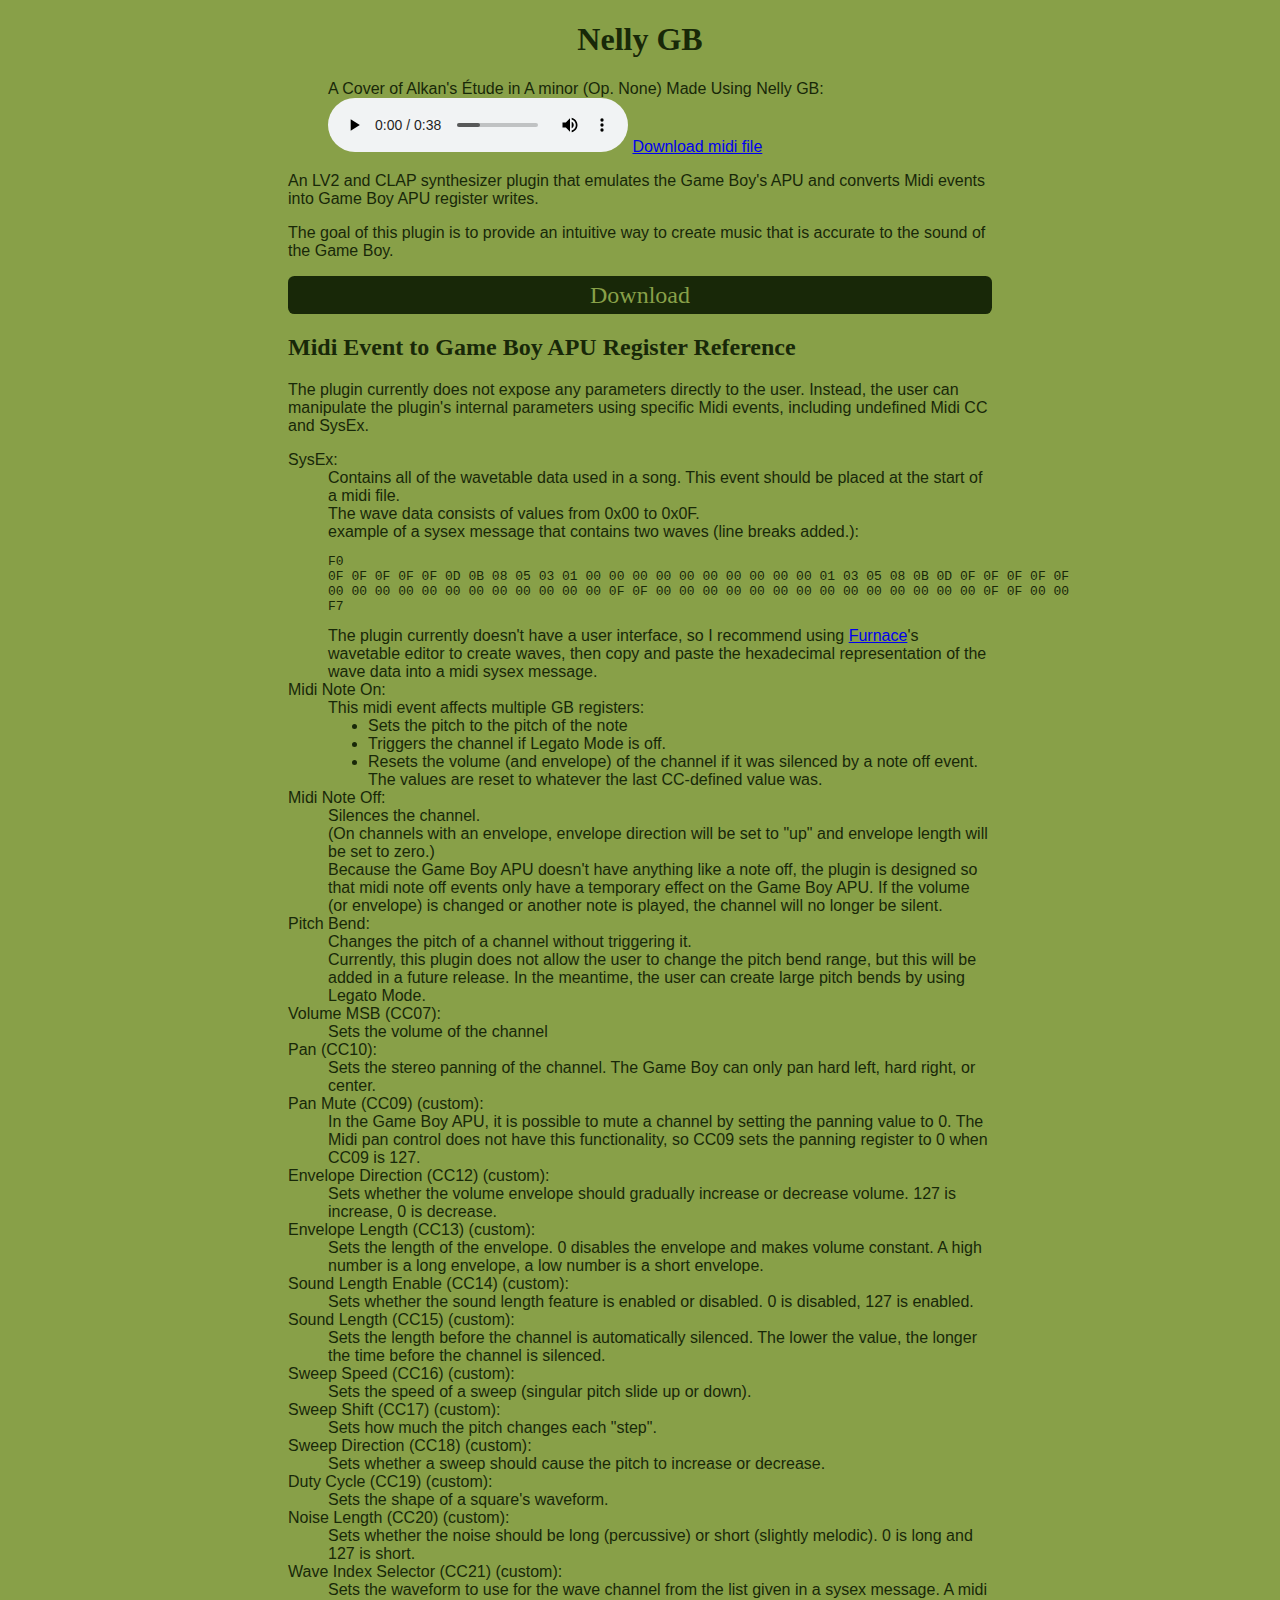
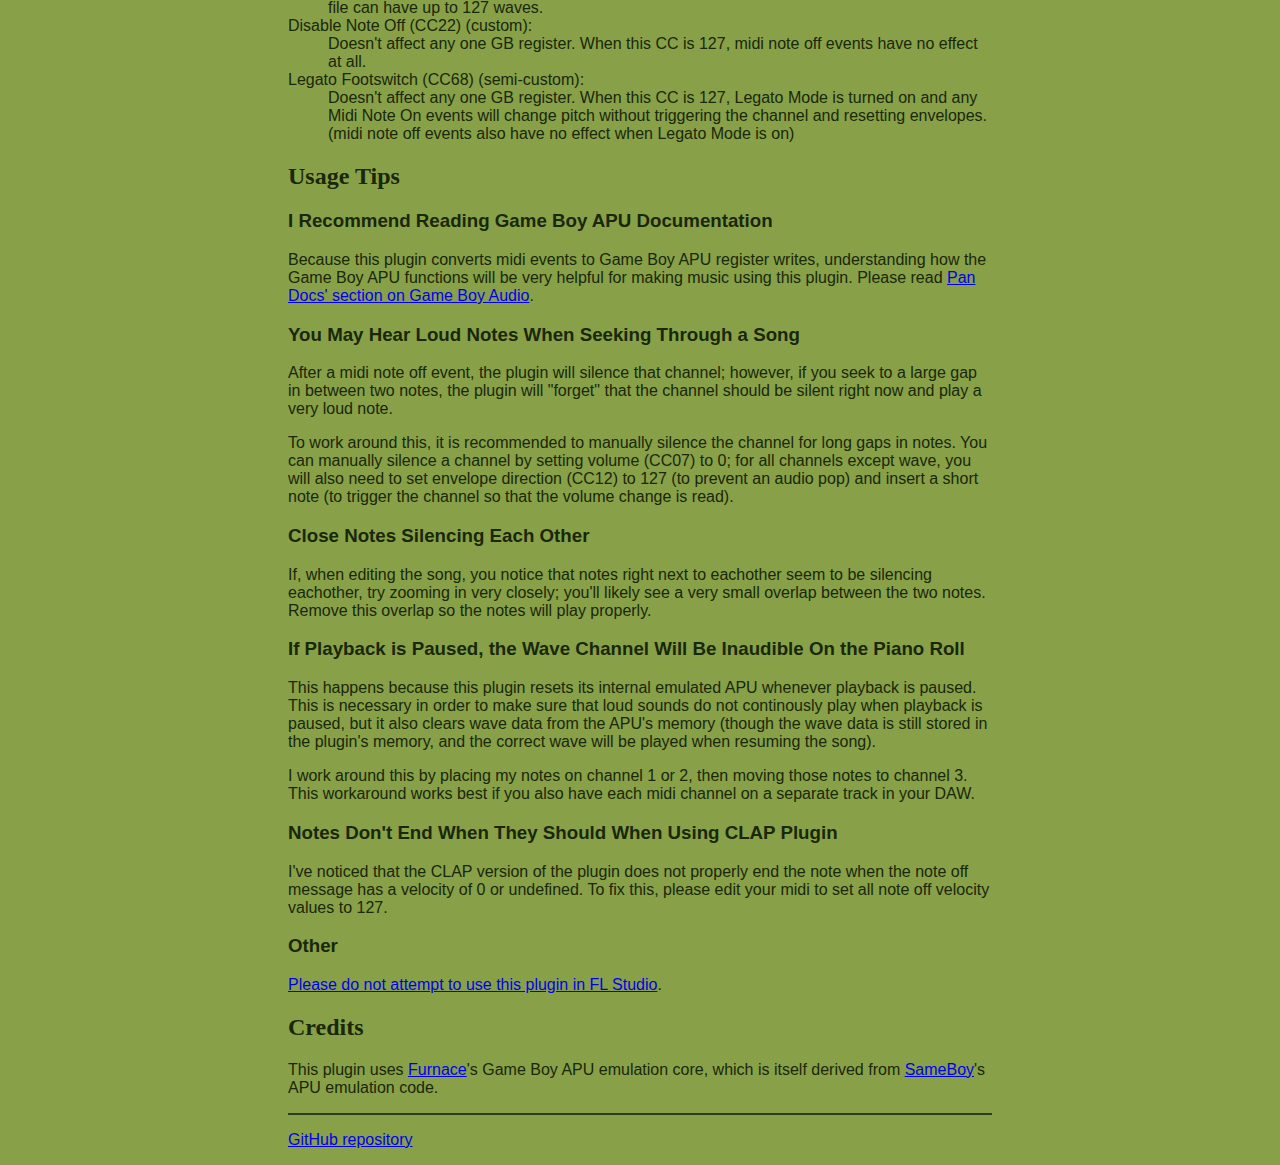
<file: index.html>
<!DOCTYPE html>
<html lang="en">
<head>
<meta charset=utf-8>
<title>Nelly GB: A Game Boy Music Plugin</title>
<meta name=color-scheme content="light dark">
<meta name=viewport content="width=device-width,initial-scale=1.0">
<link rel=preconnect href=https://fonts.bunny.net>
<link rel=stylesheet href=index.css>
</head>
<body>
<h1>Nelly GB</h1>
<figure class=song-demo>
	<figcaption>A Cover of Alkan's Étude in A minor (Op. None) Made Using Nelly GB:</figcaption>
	<audio controls src="NellyGBdemo_2_9_mid_lv2.flac"></audio>
	<a download href="NellyGBdemo_2_9.mid">Download midi file</a>
</figure>
<p>An LV2 and CLAP synthesizer plugin that emulates the Game Boy's APU and converts Midi events into Game Boy APU register writes.
<p>The goal of this plugin is to provide an intuitive way to create music that is accurate to the sound of the Game Boy.
<p><a class="button-link deco-text" id=download-link href=https://github.com/Thysbelon/Nelly-GB-synth/releases/latest>Download</a>
<h2>Midi Event to Game Boy APU Register Reference</h2>
<p>The plugin currently does not expose any parameters directly to the user. Instead, the user can manipulate the plugin's internal parameters using specific Midi events, including undefined Midi CC and SysEx.
<dl>
<dt>SysEx:
<dd>
Contains all of the wavetable data used in a song. This event should be placed at the start of a midi file.  
<br>The wave data consists of values from 0x00 to 0x0F.  
<br>example of a sysex message that contains two waves (line breaks added.):  
<pre><code>F0
0F 0F 0F 0F 0F 0D 0B 08 05 03 01 00 00 00 00 00 00 00 00 00 00 01 03 05 08 0B 0D 0F 0F 0F 0F 0F 
00 00 00 00 00 00 00 00 00 00 00 00 0F 0F 00 00 00 00 00 00 00 00 00 00 00 00 00 00 0F 0F 00 00 
F7</code></pre>
The plugin currently doesn't have a user interface, so I recommend using <a target=_blank href=https://github.com/tildearrow/furnace>Furnace</a>'s wavetable editor to create waves, then copy and paste the hexadecimal representation of the wave data into a midi sysex message.
</dd>
<dt>Midi Note On:
<dd>This midi event affects multiple GB registers:
	<ul>
	<li>Sets the pitch to the pitch of the note
	<li>Triggers the channel if Legato Mode is off.
	<li>Resets the volume (and envelope) of the channel if it was silenced by a note off event. The values are reset to whatever the last CC-defined value was.
	</ul>
</dd>
<dt>Midi Note Off: 
<dd>Silences the channel.  
<br>(On channels with an envelope, envelope direction will be set to "up" and envelope length will be set to zero.)  
<br>Because the Game Boy APU doesn't have anything like a note off, the plugin is designed so that midi note off events only have a temporary effect on the Game Boy APU. If the volume (or envelope) is changed or another note is played, the channel will no longer be silent.
<dt>Pitch Bend:
<dd>Changes the pitch of a channel without triggering it.  
<br>Currently, this plugin does not allow the user to change the pitch bend range, but this will be added in a future release. In the meantime, the user can create large pitch bends by using Legato Mode.
<dt>Volume MSB (CC07):  
<dd>Sets the volume of the channel
<dt>Pan (CC10):  
<dd>Sets the stereo panning of the channel. The Game Boy can only pan hard left, hard right, or center.
<dt>Pan Mute (CC09) (custom):  
<dd>In the Game Boy APU, it is possible to mute a channel by setting the panning value to 0. The Midi pan control does not have this functionality, so CC09 sets the panning register to 0 when CC09 is 127.
<dt>Envelope Direction (CC12) (custom):  
<dd>Sets whether the volume envelope should gradually increase or decrease volume. 127 is increase, 0 is decrease.
<dt>Envelope Length (CC13) (custom):  
<dd>Sets the length of the envelope. 0 disables the envelope and makes volume constant. A high number is a long envelope, a low number is a short envelope.
<dt>Sound Length Enable (CC14) (custom):  
<dd>Sets whether the sound length feature is enabled or disabled. 0 is disabled, 127 is enabled.
<dt>Sound Length (CC15) (custom):  
<dd>Sets the length before the channel is automatically silenced. The lower the value, the longer the time before the channel is silenced.
<dt>Sweep Speed (CC16) (custom):  
<dd>Sets the speed of a sweep (singular pitch slide up or down).
<dt>Sweep Shift (CC17) (custom):  
<dd>Sets how much the pitch changes each "step".
<dt>Sweep Direction (CC18) (custom):  
<dd>Sets whether a sweep should cause the pitch to increase or decrease.
<dt>Duty Cycle (CC19) (custom):  
<dd>Sets the shape of a square's waveform.
<dt>Noise Length (CC20) (custom):  
<dd>Sets whether the noise should be long (percussive) or short (slightly melodic). 0 is long and 127 is short.
<dt>Wave Index Selector (CC21) (custom):  
<dd>Sets the waveform to use for the wave channel from the list given in a sysex message. A midi file can have up to 127 waves.
<dt>Disable Note Off (CC22) (custom):  
<dd>Doesn't affect any one GB register. When this CC is 127, midi note off events have no effect at all.
<dt>Legato Footswitch (CC68) (semi-custom):  
<dd>Doesn't affect any one GB register. When this CC is 127, Legato Mode is turned on and any Midi Note On events will change pitch without triggering the channel and resetting envelopes. (midi note off events also have no effect when Legato Mode is on)
</dl>

<h2>Usage Tips</h2>

<h3>I Recommend Reading Game Boy APU Documentation</h3>

<p>Because this plugin converts midi events to Game Boy APU register writes, understanding how the Game Boy APU functions will be very helpful for making music using this plugin. Please read <a href=https://gbdev.io/pandocs/Audio.html target=_blank>Pan Docs' section on Game Boy Audio</a>.

<h3>You May Hear Loud Notes When Seeking Through a Song</h3>

<p>After a midi note off event, the plugin will silence that channel; however, if you seek to a large gap in between two notes, the plugin will "forget" that the channel should be silent right now and play a very loud note.  

<p>To work around this, it is recommended to manually silence the channel for long gaps in notes. You can manually silence a channel by setting volume (CC07) to 0; for all channels except wave, you will also need to set envelope direction (CC12) to 127 (to prevent an audio pop) and insert a short note (to trigger the channel so that the volume change is read).

<h3>Close Notes Silencing Each Other</h3>

<p>If, when editing the song, you notice that notes right next to eachother seem to be silencing eachother, try zooming in very closely; you'll likely see a very small overlap between the two notes. Remove this overlap so the notes will play properly.

<h3>If Playback is Paused, the Wave Channel Will Be Inaudible On the Piano Roll</h3>

<p>This happens because this plugin resets its internal emulated APU whenever playback is paused. This is necessary in order to make sure that loud sounds do not continously play when playback is paused, but it also clears wave data from the APU's memory (though the wave data is still stored in the plugin's memory, and the correct wave will be played when resuming the song).

<p>I work around this by placing my notes on channel 1 or 2, then moving those notes to channel 3. This workaround works best if you also have each midi channel on a separate track in your DAW.

<h3>Notes Don't End When They Should When Using CLAP Plugin</h3>

<p>I've noticed that the CLAP version of the plugin does not properly end the note when the note off message has a velocity of 0 or undefined. To fix this, please edit your midi to set all note off velocity values to 127.

<h3>Other</h3>

<p><a href=https://gist.github.com/Thysbelon/a69da7038e65023a29168d9ef449acda target=_blank>Please do not attempt to use this plugin in FL Studio</a>.

<h2>Credits</h2>

<p>This plugin uses <a href=https://github.com/tildearrow/furnace target=_blank>Furnace</a>'s Game Boy APU emulation core, which is itself derived from <a href=https://github.com/LIJI32/SameBoy target=_blank>SameBoy</a>'s APU emulation code.

<hr>
<p><a href=https://github.com/Thysbelon/Nelly-GB-synth>GitHub repository</a><!--, <a href=日本語.html lang="ja">日本語</a>-->
</file>
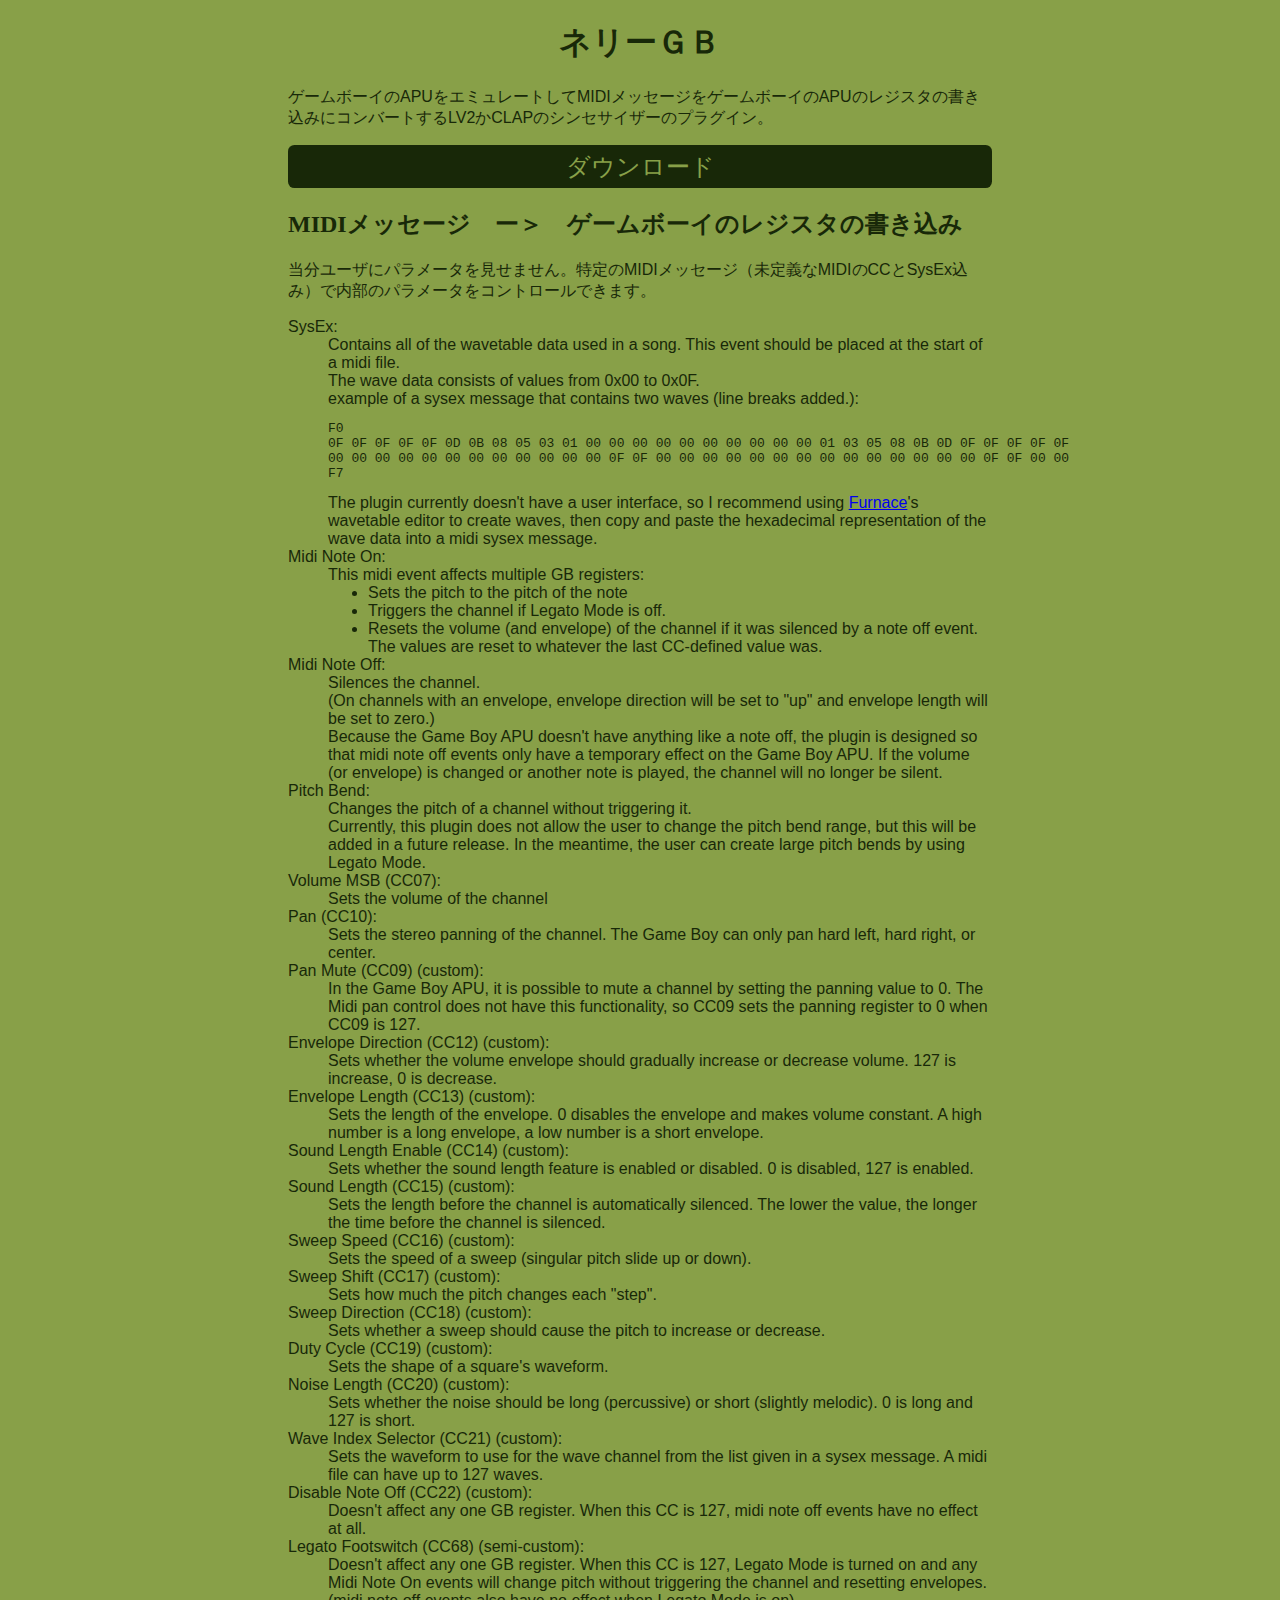
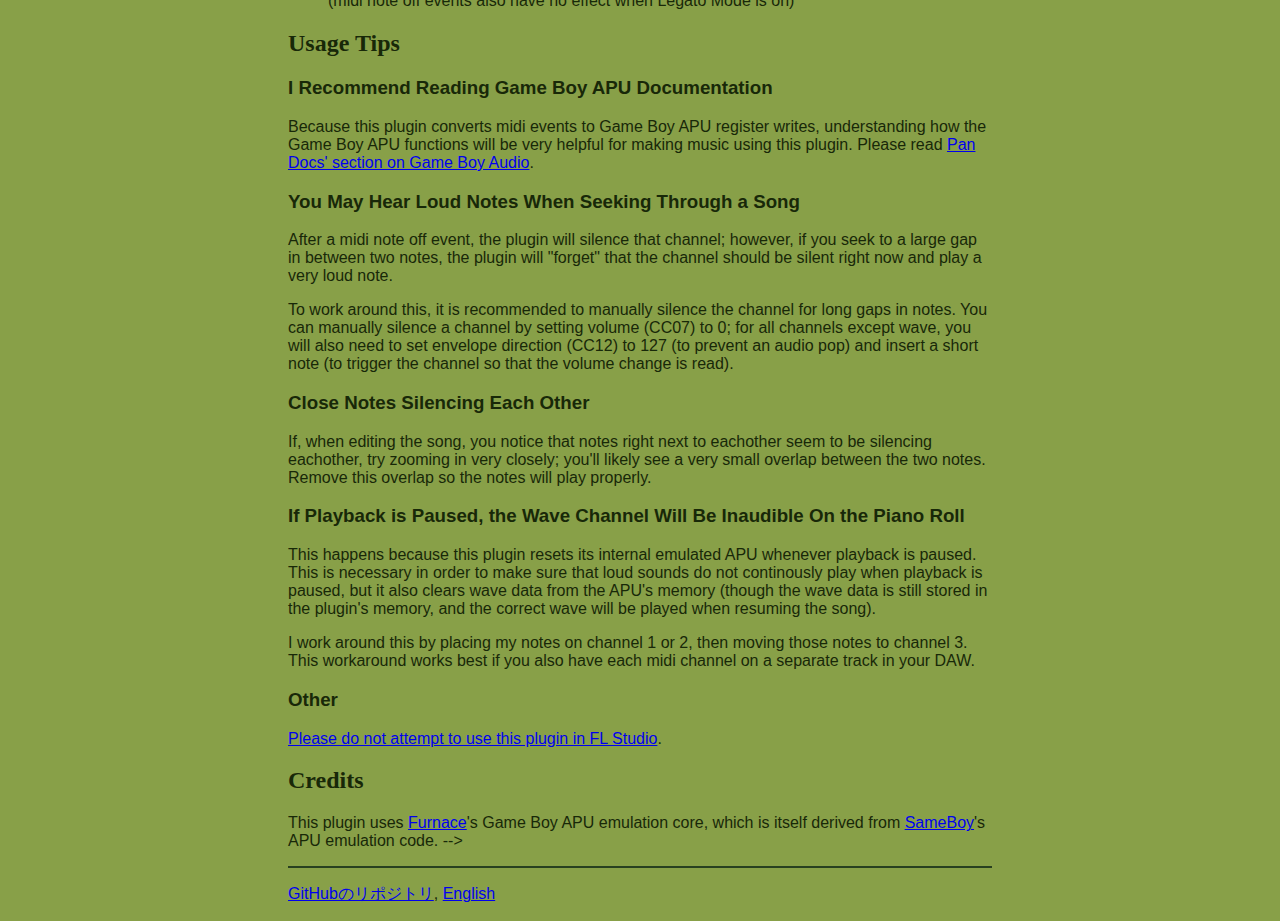
<file: index-jp.html>
<!DOCTYPE html>
<html lang="ja">
<head>
<meta charset=utf-8>
<title>ネリーＧＢ：ゲームボーイのシンセサイザーのプラグイン</title>
<meta name=color-scheme content="light dark">
<meta name=viewport content="width=device-width,initial-scale=1.0">
<link rel=preconnect href=https://fonts.bunny.net>
<link rel=stylesheet href=index.css>
</head>
<body>
<h1>ネリーＧＢ</h1>
<!--<p>VIDEO WALKTHROUGH EMBED HERE-->
<p>ゲームボーイのAPUをエミュレートしてMIDIメッセージをゲームボーイのAPUのレジスタの書き込みにコンバートするLV2かCLAPのシンセサイザーのプラグイン。
<!--
<p>The goal of this plugin is to provide an intuitive way to create music that is accurate to the sound of the Game Boy.
-->
<p><a class="button-link deco-text" id=download-link href=https://github.com/Thysbelon/Nelly-GB-synth/releases/latest>ダウンロード</a>

<h2>MIDIメッセージ　ー＞　ゲームボーイのレジスタの書き込み</h2>
<p>当分ユーザにパラメータを見せません。特定のMIDIメッセージ（未定義なMIDIのCCとSysEx込み）で内部のパラメータをコントロールできます。
<dl>
<dt>SysEx:
<dd>
Contains all of the wavetable data used in a song. This event should be placed at the start of a midi file.  
<br>The wave data consists of values from 0x00 to 0x0F.  
<br>example of a sysex message that contains two waves (line breaks added.):  
<pre><code>F0
0F 0F 0F 0F 0F 0D 0B 08 05 03 01 00 00 00 00 00 00 00 00 00 00 01 03 05 08 0B 0D 0F 0F 0F 0F 0F 
00 00 00 00 00 00 00 00 00 00 00 00 0F 0F 00 00 00 00 00 00 00 00 00 00 00 00 00 00 0F 0F 00 00 
F7</code></pre>
The plugin currently doesn't have a user interface, so I recommend using <a target=_blank href=https://github.com/tildearrow/furnace>Furnace</a>'s wavetable editor to create waves, then copy and paste the hexadecimal representation of the wave data into a midi sysex message.
</dd>
<dt>Midi Note On:
<dd>This midi event affects multiple GB registers:
	<ul>
	<li>Sets the pitch to the pitch of the note
	<li>Triggers the channel if Legato Mode is off.
	<li>Resets the volume (and envelope) of the channel if it was silenced by a note off event. The values are reset to whatever the last CC-defined value was.
	</ul>
</dd>
<dt>Midi Note Off: 
<dd>Silences the channel.  
<br>(On channels with an envelope, envelope direction will be set to "up" and envelope length will be set to zero.)  
<br>Because the Game Boy APU doesn't have anything like a note off, the plugin is designed so that midi note off events only have a temporary effect on the Game Boy APU. If the volume (or envelope) is changed or another note is played, the channel will no longer be silent.
<dt>Pitch Bend:
<dd>Changes the pitch of a channel without triggering it.  
<br>Currently, this plugin does not allow the user to change the pitch bend range, but this will be added in a future release. In the meantime, the user can create large pitch bends by using Legato Mode.
<dt>Volume MSB (CC07):  
<dd>Sets the volume of the channel
<dt>Pan (CC10):  
<dd>Sets the stereo panning of the channel. The Game Boy can only pan hard left, hard right, or center.
<dt>Pan Mute (CC09) (custom):  
<dd>In the Game Boy APU, it is possible to mute a channel by setting the panning value to 0. The Midi pan control does not have this functionality, so CC09 sets the panning register to 0 when CC09 is 127.
<dt>Envelope Direction (CC12) (custom):  
<dd>Sets whether the volume envelope should gradually increase or decrease volume. 127 is increase, 0 is decrease.
<dt>Envelope Length (CC13) (custom):  
<dd>Sets the length of the envelope. 0 disables the envelope and makes volume constant. A high number is a long envelope, a low number is a short envelope.
<dt>Sound Length Enable (CC14) (custom):  
<dd>Sets whether the sound length feature is enabled or disabled. 0 is disabled, 127 is enabled.
<dt>Sound Length (CC15) (custom):  
<dd>Sets the length before the channel is automatically silenced. The lower the value, the longer the time before the channel is silenced.
<dt>Sweep Speed (CC16) (custom):  
<dd>Sets the speed of a sweep (singular pitch slide up or down).
<dt>Sweep Shift (CC17) (custom):  
<dd>Sets how much the pitch changes each "step".
<dt>Sweep Direction (CC18) (custom):  
<dd>Sets whether a sweep should cause the pitch to increase or decrease.
<dt>Duty Cycle (CC19) (custom):  
<dd>Sets the shape of a square's waveform.
<dt>Noise Length (CC20) (custom):  
<dd>Sets whether the noise should be long (percussive) or short (slightly melodic). 0 is long and 127 is short.
<dt>Wave Index Selector (CC21) (custom):  
<dd>Sets the waveform to use for the wave channel from the list given in a sysex message. A midi file can have up to 127 waves.
<dt>Disable Note Off (CC22) (custom):  
<dd>Doesn't affect any one GB register. When this CC is 127, midi note off events have no effect at all.
<dt>Legato Footswitch (CC68) (semi-custom):  
<dd>Doesn't affect any one GB register. When this CC is 127, Legato Mode is turned on and any Midi Note On events will change pitch without triggering the channel and resetting envelopes. (midi note off events also have no effect when Legato Mode is on)
</dl>

<h2>Usage Tips</h2>

<h3>I Recommend Reading Game Boy APU Documentation</h3>

<p>Because this plugin converts midi events to Game Boy APU register writes, understanding how the Game Boy APU functions will be very helpful for making music using this plugin. Please read <a href=https://gbdev.io/pandocs/Audio.html target=_blank>Pan Docs' section on Game Boy Audio</a>.

<h3>You May Hear Loud Notes When Seeking Through a Song</h3>

<p>After a midi note off event, the plugin will silence that channel; however, if you seek to a large gap in between two notes, the plugin will "forget" that the channel should be silent right now and play a very loud note.  

<p>To work around this, it is recommended to manually silence the channel for long gaps in notes. You can manually silence a channel by setting volume (CC07) to 0; for all channels except wave, you will also need to set envelope direction (CC12) to 127 (to prevent an audio pop) and insert a short note (to trigger the channel so that the volume change is read).

<h3>Close Notes Silencing Each Other</h3>

<p>If, when editing the song, you notice that notes right next to eachother seem to be silencing eachother, try zooming in very closely; you'll likely see a very small overlap between the two notes. Remove this overlap so the notes will play properly.

<h3>If Playback is Paused, the Wave Channel Will Be Inaudible On the Piano Roll</h3>

<p>This happens because this plugin resets its internal emulated APU whenever playback is paused. This is necessary in order to make sure that loud sounds do not continously play when playback is paused, but it also clears wave data from the APU's memory (though the wave data is still stored in the plugin's memory, and the correct wave will be played when resuming the song).

<p>I work around this by placing my notes on channel 1 or 2, then moving those notes to channel 3. This workaround works best if you also have each midi channel on a separate track in your DAW.

<h3>Other</h3>

<p><a href=https://gist.github.com/Thysbelon/a69da7038e65023a29168d9ef449acda target=_blank>Please do not attempt to use this plugin in FL Studio</a>.

<h2>Credits</h2>

<p>This plugin uses <a href=https://github.com/tildearrow/furnace target=_blank>Furnace</a>'s Game Boy APU emulation core, which is itself derived from <a href=https://github.com/LIJI32/SameBoy target=_blank>SameBoy</a>'s APU emulation code.
-->
<hr>
<p><a href=https://github.com/Thysbelon/Nelly-GB-synth>GitHubのリポジトリ</a>, <a href=index.html lang="en">English</a>
</file>
